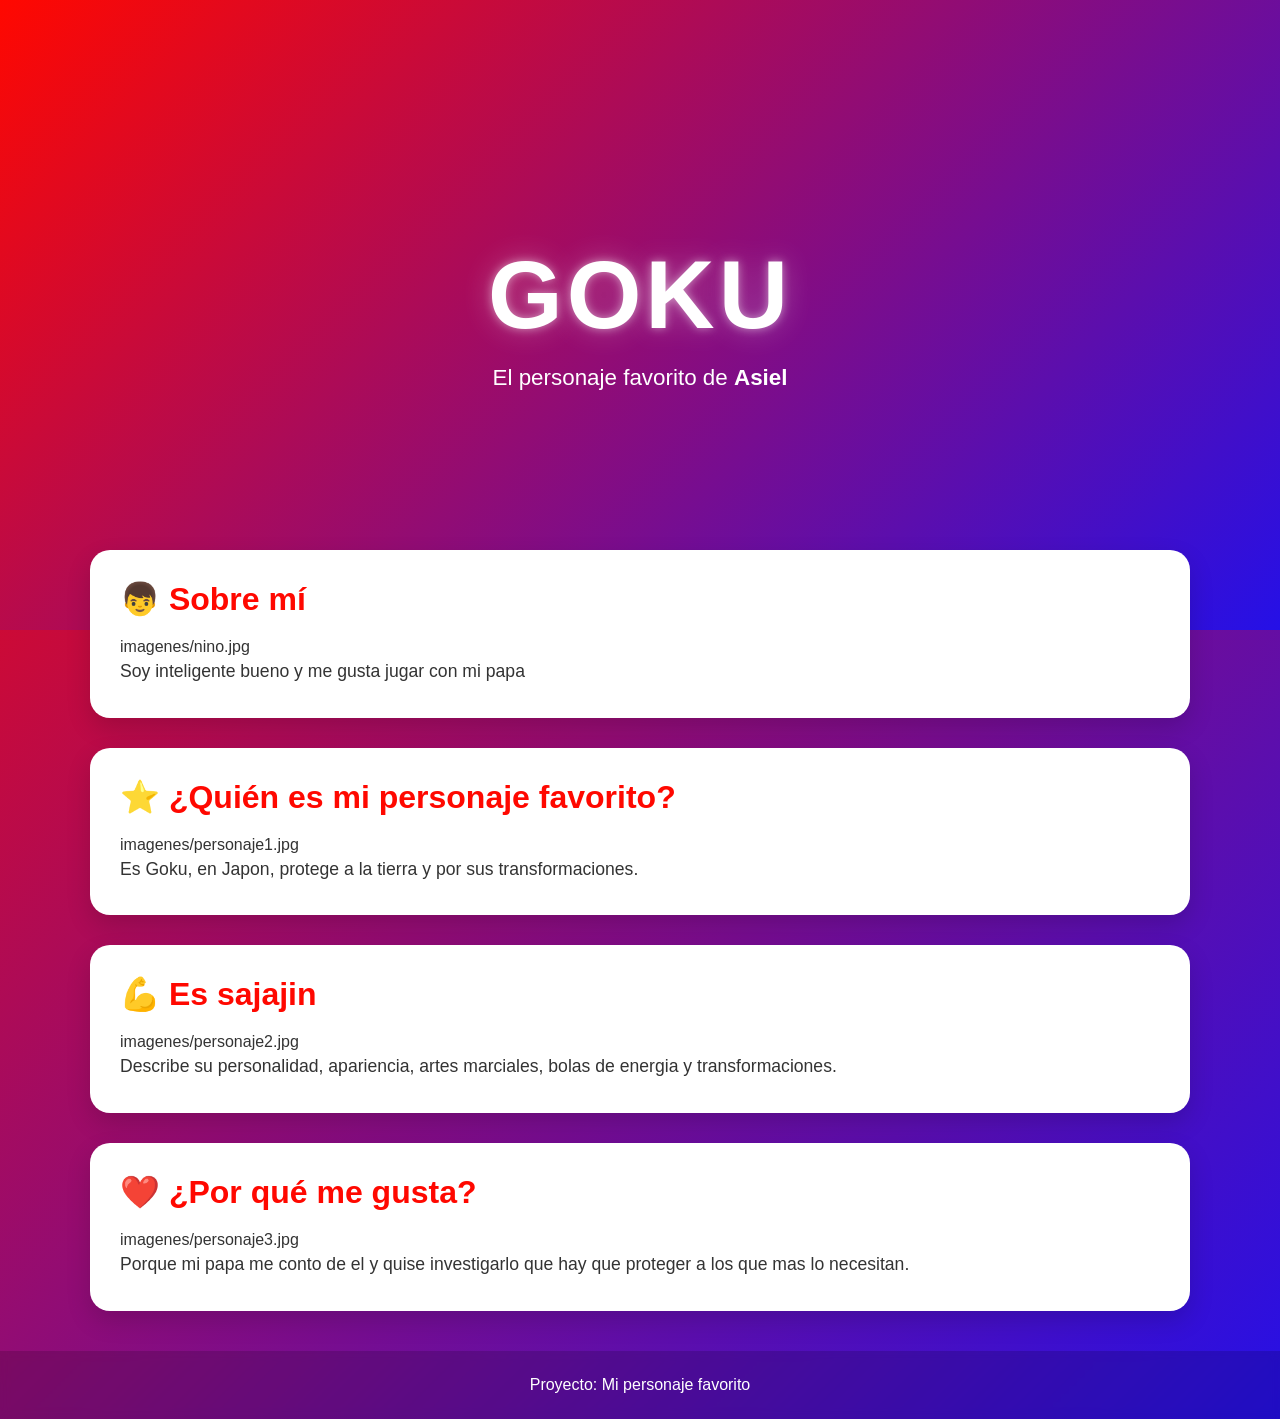
<file: docs/personajeFavorito/index.html>
<!DOCTYPE html>
<html lang="es">

<head>
    <meta charset="UTF-8">
    <meta name="viewport" content="width=device-width, initial-scale=1.0">
    <title>[Nombre del Personaje]</title>
    <link rel="stylesheet" href="style.css">
</head>

<body>

    <header class="hero">
        <div class="hero-content">
            <h1>Goku</h1>
            <p>El personaje favorito de <strong>Asiel
        
            </strong></p>
        </div>
    </header>

    <main>

        <section class="card">
            <h2>👦 Sobre mí</h2>
            imagenes/nino.jpg

            <p>
                Soy inteligente bueno y me gusta jugar 
                con mi papa
            </p>
        </section>

        <section class="card">
            <h2>⭐ ¿Quién es mi personaje favorito?</h2>
            imagenes/personaje1.jpg

            <p>
                Es Goku, en Japon,
                protege a la tierra y por sus transformaciones.
            </p>
        </section>

        <section class="card">
            <h2>💪 Es sajajin</h2>
            imagenes/personaje2.jpg

            <p>
                Describe su personalidad, apariencia,
                artes marciales, bolas de energia y transformaciones.
            </p>
        </section>

        <section class="card">
            <h2>❤️ ¿Por qué me gusta?</h2>
            imagenes/personaje3.jpg

            <p>
                Porque mi papa me conto de el y quise investigarlo 
                que hay que proteger a los que mas lo necesitan.
            </p>
        </section>

    </main>

    <footer>
        <p>Proyecto: Mi personaje favorito</p>
    </footer>

</body>

</html>
</file>
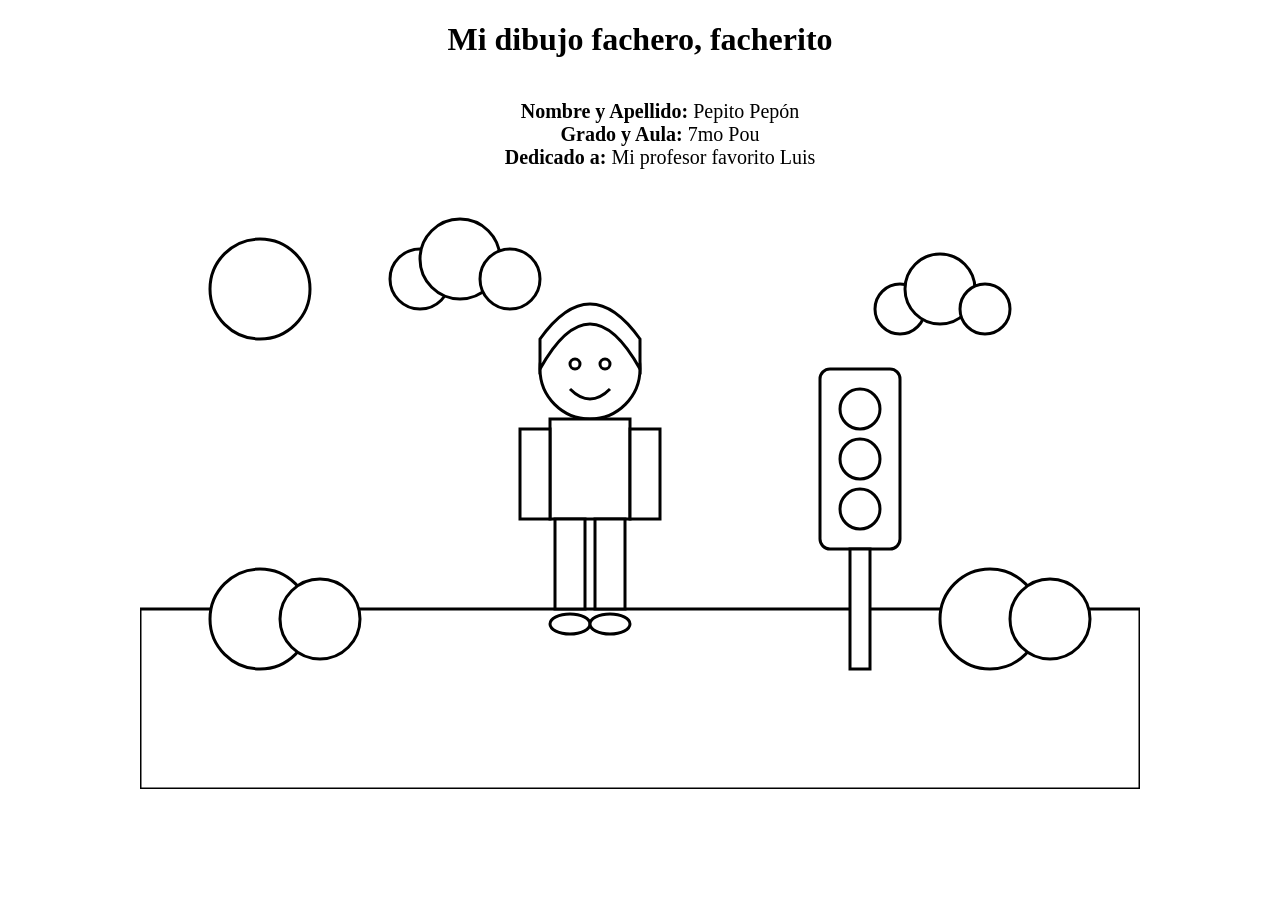
<file: docs/semaforoRGB/index.html>
<!DOCTYPE html>
<html lang="es">
<head>
    <meta charset="UTF-8">
    <title>Dibujo para colorear</title>
    <link rel="stylesheet" href="estilos.css">
</head>
<body>
<h1>Mi dibujo fachero, facherito</h1>
<ul>
  <li><strong>Nombre y Apellido:</strong> Pepito Pepón</li>
  <li><strong>Grado y Aula:</strong> 7mo Pou</li>
  <li><strong>Dedicado a:</strong> Mi profesor favorito Luis</li>
</ul>
<svg viewBox="0 0 1000 600" class="dibujo cielo">

    <!-- Sol -->
    <circle class="sol" cx="120" cy="100" r="50"/>

    <!-- Nubes -->
    <g class="nube">
        <circle class="nube-cuerpo" cx="280" cy="90" r="30"/>
        <circle class="nube-cuerpo" cx="320" cy="70" r="40"/>
        <circle class="nube-cuerpo" cx="370" cy="90" r="30"/>
    </g>

    <g class="nube">
        <circle class="nube-cuerpo" cx="760" cy="120" r="25"/>
        <circle class="nube-cuerpo" cx="800" cy="100" r="35"/>
        <circle class="nube-cuerpo" cx="845" cy="120" r="25"/>
    </g>

    <!-- Césped -->
    <rect class="cesped" x="0" y="420" width="1000" height="180"/>

    <!-- Arbustos -->
    <circle class="arbusto" cx="120" cy="430" r="50"/>
    <circle class="arbusto" cx="180" cy="430" r="40"/>

    <circle class="arbusto" cx="850" cy="430" r="50"/>
    <circle class="arbusto" cx="910" cy="430" r="40"/>

    <!-- Semáforo -->
    <g class="semaforo">

        <rect class="cuerpo-semaforo"
              x="680"
              y="180"
              width="80"
              height="180"
              rx="10"/>

        <circle class="luz-roja"
                cx="720"
                cy="220"
                r="20"/>

        <circle class="luz-amarilla"
                cx="720"
                cy="270"
                r="20"/>

        <circle class="luz-verde"
                cx="720"
                cy="320"
                r="20"/>

        <rect class="palo-semaforo"
              x="710"
              y="360"
              width="20"
              height="120"/>

    </g>

    <!-- Persona -->

    <!-- Cabeza -->
    <circle class="piel"
            cx="450"
            cy="180"
            r="50"/>

    <!-- Cabello -->
    <path class="cabello"
          d="M400 180
             Q450 90 500 180
             L500 150
             Q450 80 400 150 Z"/>

    <!-- Ojos -->
    <circle class="ojo"
            cx="435"
            cy="175"
            r="5"/>

    <circle class="ojo"
            cx="465"
            cy="175"
            r="5"/>

    <!-- Sonrisa -->
    <path class="boca"
          d="M430 200 Q450 220 470 200"/>

    <!-- Polo -->
    <rect class="polo"
          x="410"
          y="230"
          width="80"
          height="100"/>

    <!-- Brazos -->
    <rect class="piel"
          x="380"
          y="240"
          width="30"
          height="90"/>

    <rect class="piel"
          x="490"
          y="240"
          width="30"
          height="90"/>

    <!-- Pantalón -->
    <rect class="pantalon"
          x="415"
          y="330"
          width="30"
          height="90"/>

    <rect class="pantalon"
          x="455"
          y="330"
          width="30"
          height="90"/>

    <!-- Zapatos -->
    <ellipse class="zapato"
             cx="430"
             cy="435"
             rx="20"
             ry="10"/>

    <ellipse class="zapato"
             cx="470"
             cy="435"
             rx="20"
             ry="10"/>

</svg>

</body>
</html>
</file>
<file: docs/personajeFavorito/style.css>
/*======================================
  PALETA DE COLORES
======================================*/
:root {
    --color-primario: #ff0800;
    --color-secundario: #2510e7;
}

/*======================================
  CONFIGURACIÓN GENERAL
======================================*/
* {
    margin: 0;
    padding: 0;
    box-sizing: border-box;
}

body {
    font-family: "Segoe UI", Arial, sans-serif;

    background: linear-gradient(
        135deg,
        var(--color-primario),
        var(--color-secundario)
    );

    min-height: 100vh;
    color: #333;
}

/*======================================
  HERO
======================================*/
.hero {
    height: 70vh;

    display: flex;
    justify-content: center;
    align-items: center;

    text-align: center;

    background: linear-gradient(
        135deg,
        var(--color-primario),
        var(--color-secundario)
    );

    color: white;
}

.hero-content {
    animation: aparecer 1.5s ease;
}

.hero h1 {
    font-size: clamp(3rem, 8vw, 6rem);
    letter-spacing: 4px;
    text-transform: uppercase;

    text-shadow:
        0 0 10px rgba(255,255,255,.5),
        0 0 30px rgba(255,255,255,.3);

    animation: flotar 3s ease-in-out infinite;
}

.hero p {
    font-size: 1.4rem;
    margin-top: 15px;
}

/*======================================
  CONTENEDOR
======================================*/
main {
    width: 90%;
    max-width: 1100px;

    margin: -80px auto 40px;
}

/*======================================
  TARJETAS
======================================*/
.card {
    background: white;

    margin-bottom: 30px;
    padding: 30px;

    border-radius: 20px;

    box-shadow: 0 10px 25px rgba(0,0,0,.15);

    transition: .3s;
}

.card:hover {
    transform: translateY(-8px);
}

.card h2 {
    color: var(--color-primario);
    margin-bottom: 20px;
    font-size: 2rem;
}

.card img {
    width: 100%;
    max-width: 450px;

    display: block;
    margin: 20px auto;

    border-radius: 15px;

    transition: .4s;
}

.card img:hover {
    transform: scale(1.05);
}

.card p {
    font-size: 1.1rem;
    line-height: 1.8;
}

/*======================================
  FOOTER
======================================*/
footer {
    text-align: center;

    padding: 25px;

    color: white;

    background: rgba(0,0,0,.15);

    backdrop-filter: blur(5px);
}

/*======================================
  ANIMACIONES
======================================*/
@keyframes aparecer {
    from {
        opacity: 0;
        transform: translateY(40px);
    }

    to {
        opacity: 1;
        transform: translateY(0);
    }
}

@keyframes flotar {
    0% {
        transform: translateY(0);
    }

    50% {
        transform: translateY(-10px);
    }

    100% {
        transform: translateY(0);
    }
}

/*======================================
  RESPONSIVE
======================================*/
@media (max-width: 768px) {

    .hero {
        height: 55vh;
    }

    .hero p {
        font-size: 1rem;
    }

    .card {
        padding: 20px;
    }

    .card h2 {
        font-size: 1.5rem;
    }
}
</file>
<file: docs/semaforoRGB/estilos.css>
body{
    margin:0;
    display:flex;
    justify-content:center;
    background:white;
    flex-direction: column;
    align-items: center;

}
h1 {
  text-align: center;
}
ul {
  list-style-type: none;
  display: flex;
  flex-direction: column;
  align-items: center;
  font-size: 20px;
}
.dibujo{
    width:1000px;
}

.cielo,
.sol,
.nube-cuerpo,
.cesped,
.arbusto,
.cuerpo-semaforo,
.luz-roja,
.luz-amarilla,
.luz-verde,
.palo-semaforo,
.piel,
.cabello,
.ojo,
.polo,
.pantalon,
.zapato{
    fill:white;
    stroke:black;
    stroke-width:3;
}
</file>
